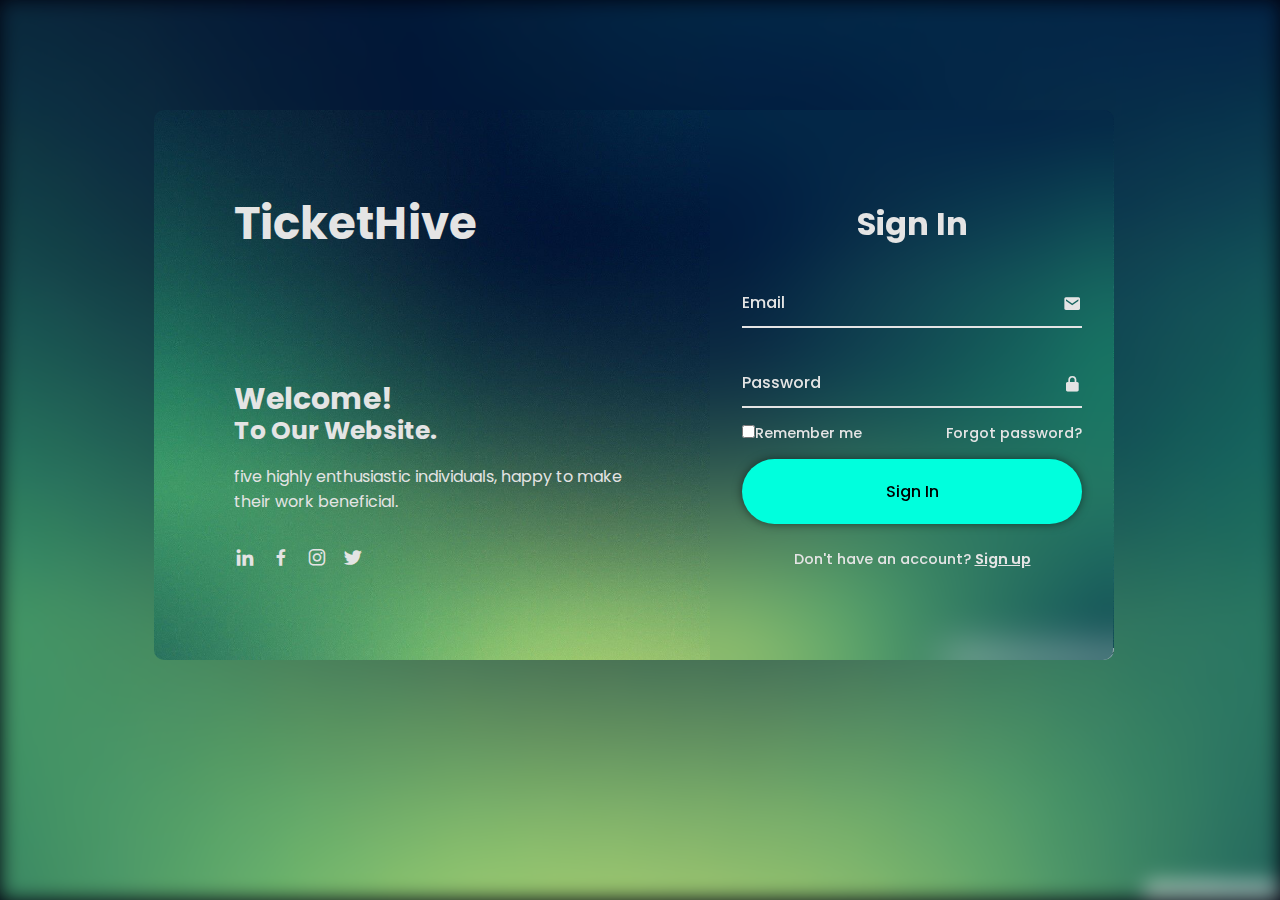
<file: mainpage/login_signup_page/index.html>
<!DOCTYPE html>
<html lang="en">
  <head>
    <meta charset="UTF-8" />
    <meta http-equiv="X-UA-Compatible" content="IE=edge" />
    <meta name="viewport" content="width=device-width, initial-scale=1.0" />

    <link
      href="https://fonts.googleapis.com/css?family=Poppins:300,400,500,600&display=swap"
      rel="stylesheet"
    />
    <link
      href="https://unpkg.com/boxicons@2.1.4/css/boxicons.min.css"
      rel="stylesheet"
    />
    <link rel="stylesheet" href="style.css" />

    <!-- <script
      defer
      src="https://unpkg.com/boxicons@2.1.4/dist/boxicons.js"
    ></script> -->
    <script defer src="script.js"></script>
    <title>TicketHive</title>
  </head>
  <body>
    <div class="background"></div>

    <div class="container">
      <!-- content container -->

      <div class="content">
        <a href="../mainpage/index.html"> <h2 class="logo">TicketHive</h2></a>
        <div class="text-sci">
          <h2>Welcome! <br /><span>To Our Website.</span></h2>
          <p>
            five highly enthusiastic individuals, happy to make their work
            beneficial.
          </p>

          <div class="social-icons">
            <a href="#"><i class="bx bxl-linkedin"></i></a>
            <a href="#"><i class="bx bxl-facebook"></i></a>
            <a href="#"><i class="bx bxl-instagram"></i></a>
            <a href="#"><i class="bx bxl-twitter"></i></a>
          </div>
        </div>
      </div>

      <div class="logreg-box">
        <!-- Login container -->

        <div class="form-box login">
          <form action="#">
            <h2>Sign In</h2>
            <div class="input-box">
              <span class="icon"><i class="bx bxs-envelope"></i></span>
              <input type="email" name="email" required />
              <label>Email</label>
            </div>
            <div class="input-box">
              <span class="icon"><i class="bx bxs-lock-alt"></i></span>
              <input type="password" name="password" required />
              <label>Password</label>
            </div>
            <div class="remember-forgot">
              <label
                ><input type="checkbox" name="remember" />Remember me</label
              >
              <a href="#">Forgot password?</a>
            </div>

            <button type="submit" name="signin" class="btn">Sign In</button>

            <div class="login-register">
              <p>
                Don't have an account?
                <a href="#" class="register-link">Sign up</a>
              </p>
            </div>
          </form>
        </div>

        <!-- Register container -->

        <div class="form-box register">
          <form action="#">
            <h2>Sign Up</h2>
            <div class="input-box">
              <span class="icon"><i class="bx bxs-user"></i></span>
              <input type="text" name="username" required />
              <label>Username</label>
            </div>
            <div class="input-box">
              <span class="icon"><i class="bx bxs-envelope"></i></span>
              <input type="email" name="email" required />
              <label>Email</label>
            </div>
            <div class="input-box">
              <span class="icon"><i class="bx bxs-lock-alt"></i></span>
              <input type="password" name="password" required />
              <label>Password</label>
            </div>
            <div class="remember-forgot">
              <label
                ><input type="checkbox" name="remember" /> I Agree to
                Terms&Policy</label
              >
              <!-- <a href="#">Forgot password?</a> -->
            </div>

            <button type="submit" name="signup" class="btn">Sign Up</button>

            <div class="login-register">
              <p>
                Already have an account?
                <a href="#" class="login-link">Sign in</a>
              </p>
            </div>
          </form>
        </div>
      </div>
    </div>
  </body>
</html>
</file>
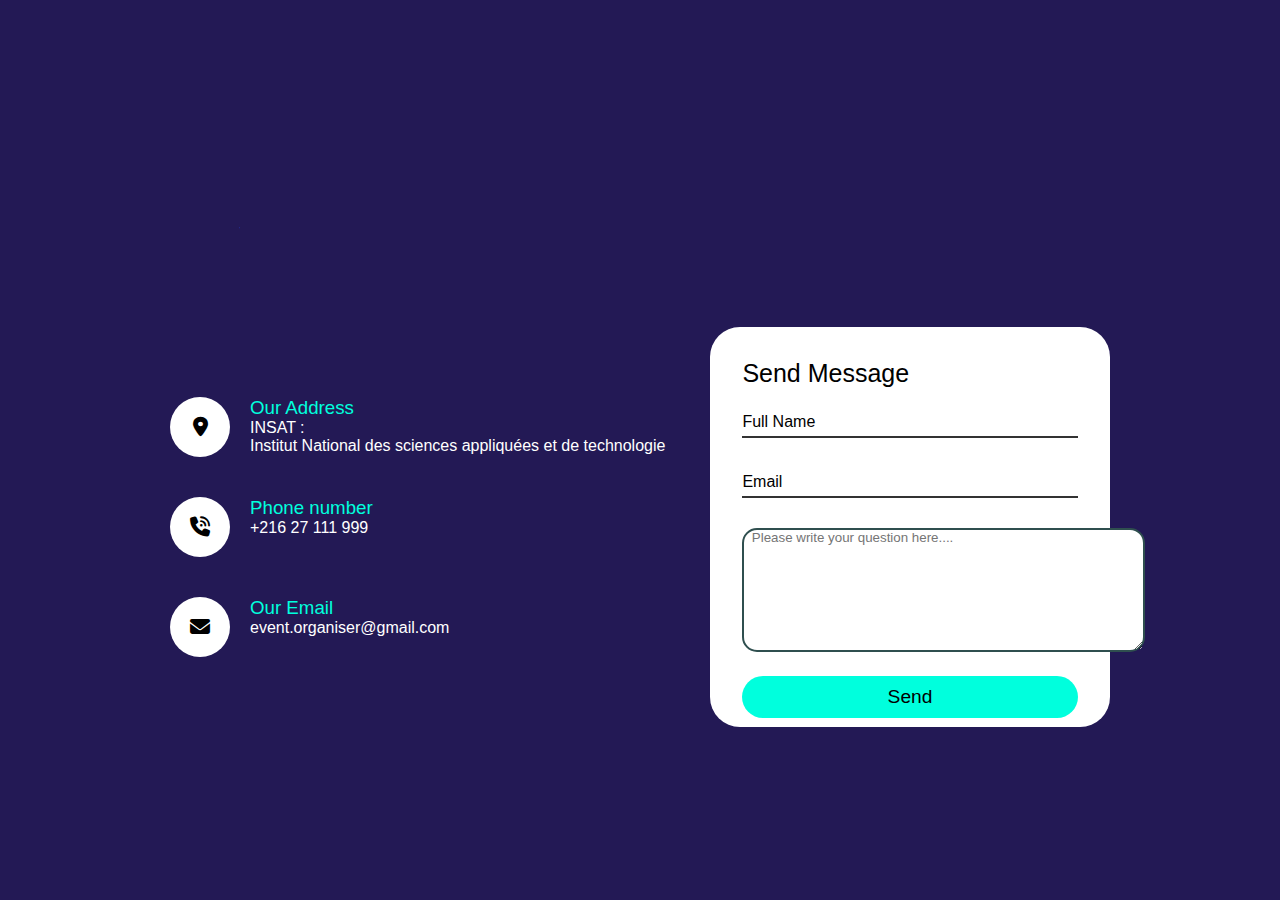
<file: contact/contact.html>
<!DOCTYPE html>
<html lang="en">
<head>
    <meta charset="UTF-8">
    <meta http-equiv="X-UA-Compatible" content="IE=edge">
    <meta name="viewport" content="width=device-width, initial-scale=1.0">
    <link rel="stylesheet" href="https://cdnjs.cloudflare.com/ajax/libs/font-awesome/6.4.0/css/all.min.css">
    <link rel="stylesheet" href="contact.css">
    <title>Contact Us</title>
</head>
<body>
    <section class="contact">
        <div class="content">
            <h2>Contact Us</h2>
            <p>Welcome to our Contact Us page! Here, you can easily get in 
               touch with us for any inquiries, feedback, or complaints. We 
               are committed to providing you with the best possible customer
               service, and we value your opinions and suggestions. Please feel 
               free to fill out the contact form or reach out to us directly via 
               email or phone. We are always here to help and look forward to 
               hearing from you!
            </p>
        </div>
        <div class="container">
            <div class="contactInfo">
                <div class="box">
                    <div class="icon"><i class="fa-solid fa-location-dot"></i></div>
                    <div class="text">
                        <h3>Our Address</h3>
                        <p>INSAT : <br> Institut National des sciences appliquées et de technologie</p>
                    </div>
                </div>
                <div class="box">
                    <div class="icon"><i class="fa-solid fa-phone-volume"></i></div>
                    <div class="text">
                        <h3>Phone number</h3>
                        <p>+216 27 111 999</p>
                    </div>
                </div>
                <div class="box">
                    <div class="icon"><i class="fa-solid fa-envelope"></i></div>
                    <div class="text">
                        <h3>Our Email</h3>
                        <p>event.organiser@gmail.com </p>
                    </div>
                </div>
            </div>

            <div class="contactForm">
                <form>
                    <h2>Send Message</h2>
                    <div class="inputBox">
                        <input type="text" name="" required="required">
                        <span>Full Name </span>
                    </div>
                    <div class="inputBox">
                        <input type="text" name="" required="required">
                        <span>Email </span>
                    </div>
                    <div class="inputBox">
                        <textarea name="textarea"
                        rows="8" cols="48"
                        placeholder="  Please write your question here...."></textarea>
                       <!-- <span>Type your Message : </span> -->
                    </div>
                    <div class="inputBox">
                        <input type="submit" name="" value="Send">
                    </div>
                </form>
            </div> 
        </div>
    </section>
    
</body>
</html>
</file>
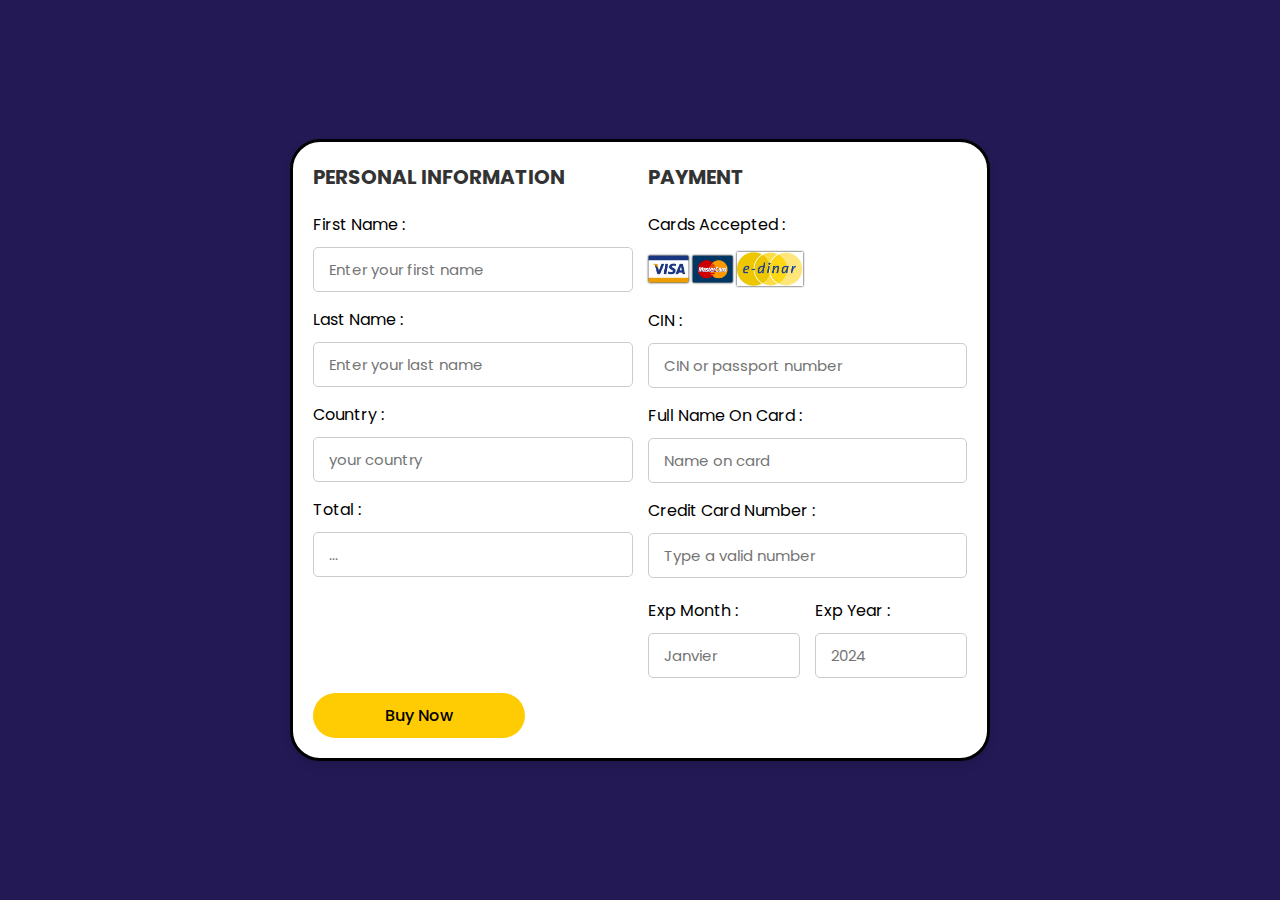
<file: payment/payment.html>
<!DOCTYPE html>
<html lang="en">
<head>
    <meta charset="UTF-8">
    <meta http-equiv="X-UA-Compatible" content="IE=edge">
    <meta name="viewport" content="width=device-width, initial-scale=1.0">
    <link rel="stylesheet" href="payment.css">
    
</head>


<body>

<div class="big-container">
    
    <div class="container">
        <form action="">
            <div class="row">
                <div class="col">
                    <h3 class="title">Personal information</h3>
                    <div class="inputBox">
                        <span>First name :</span>
                        <input type="text" placeholder="Enter your first name">
                    </div>
                    <div class="inputBox">
                        <span>Last name :</span>
                        <input type="text" placeholder="Enter your last name">
                    </div>
                    <div class="inputBox">
                        <span>Country :</span>
                        <input type="text" placeholder="your country">
                    </div>
                    
                    <div class="inputBox">
                        <span>Total :</span>
                        <input type="number" placeholder="..."> 
                    </div>
                    
                </div>

                <div class="col">

                    <h3 class="title">payment</h3>

                    <div class="inputBox">
                        <span>cards accepted :</span>
                        <!-- <img src="card_img.png" alt=""> -->
                        <div class="credit-cards" style="text-align: left ; width: 100%">
                            <img height="40" src="cards.png"/>
                            <img height="40" src="E-Dinar (1).png"/>
                        </div>
                    </div>
                    <div class="inputBox">
                        <span> CIN :</span>
                        <input type="text" placeholder="CIN or passport number">
                    </div>
                    <div class="inputBox">
                        <span>Full Name on card :</span>
                        <input type="text" placeholder="Name on card">
                    </div>
                    <div class="inputBox">
                        <span>credit card number :</span>
                        <input type="number" placeholder="Type a valid number">
                    </div>

                    <div class="flex">
                        <div class="inputBox">
                            <span>exp month :</span>
                            <input type="text" placeholder="Janvier">
                        </div>
                        <div class="inputBox">
                            <span>exp year :</span>
                            <input type="number" placeholder="2024">
                        </div>
                    </div>

                </div>
            </div>
            <input type="submit" value="Buy Now" class="submit">
        </form>
    </div>
</div>           
</body>
</html>
</file>
<file: mainpage/login_signup_page/style.css>
* {
  margin: 0;
  padding: 0;
  box-sizing: border-box;
  font-family: "Poppins", sans-serif;
}

body {
  background: #020410;
}

.background {
  width: 100%;
  height: 100vh;
  background: url("pics/background.jpg") no-repeat;
  background-size: cover;
  background-position: center;
  filter: blur(10px);
}

/*LOGIN PAGE CONTAINER*/
.container {
  position: absolute;
  width: 75%;
  top: 10%;
  left: 12%;
  transform: translate(-50, -50);
  height: 550px;
  background: url("pics/background.jpg") no-repeat;
  background-size: cover;
  background-position: center;
  border-radius: 10px;
  margin-top: 20px;
}

/*content to the left of the sign up*/
.container .content {
  position: absolute;
  top: 0;
  left: 0;
  width: 58%;
  height: 100%;
  background: transparent;
  padding: 80px;
  /* color: #00ffdd; */
  color: #e4e4e4;
  display: flex;
  justify-content: space-between;
  flex-direction: column;
}

/*LEFT*/
.content a {
  font-size: 30px;
  color: #e4e4e4;
  text-decoration: none;
}

.text-sci h2 {
  font-size: 30px;
  line-height: 1;
}

.text-sci h2 span {
  font-size: 25px;
}

.text-sci p {
  font-size: 16px;
  margin: 20px 0;
}

.social-icons a i {
  font-size: 22px;
  color: #e4e4e4;
  margin-right: 10px;
  transition: 0.5s ease;
}

.social-icons a:hover i {
  transform: scale(1.2);
}

/*RIGHT*/
/*Registration and signing up*/
.container .logreg-box {
  position: absolute;
  top: 0;
  right: 0;
  width: 42%;
  height: 100%;
  /* background: red; */
  overflow: hidden;
}

.logreg-box .form-box {
  position: absolute;
  display: flex;
  justify-content: center;
  align-items: center;
  width: 100%;
  height: 100%;
  background: transparent;
  backdrop-filter: blur(20px);
  border-top-right-radius: 10px;
  border-bottom-right-radius: 10px;
  color: #e4e4e4;
}

.logreg-box .form-box.login {
  transform: translateX(0);
  transition: all 0.3s ease;
  transition-delay: 0.7s;
}

.logreg-box.active .form-box.login {
  transform: translateX(430px);
  transition-delay: 0s;
}

.logreg-box .form-box.register {
  transform: translateX(430px);
  transition: all 0.3s ease;
  transition-delay: 0.7s;
}

.logreg-box.active .form-box.register {
  transform: translateX(0);
  transition: all 0.3s;
}

/* .hidden {
  visibility: hidden;

} */

.form-box h2 {
  font-size: 32px;
  text-align: center;
}

.form-box .input-box {
  position: relative;
  width: 340px;
  height: 50px;
  border-bottom: 2px solid #e4e4e4;
  margin: 30px 0;
}

.input-box input {
  width: 100%;
  height: 100%;
  background: transparent;
  border: none;
  outline: none;
  font-size: 16px;
  color: #e4e4e4;
  font-weight: 500;
  padding-right: 28px;
}

.input-box label {
  position: absolute;
  top: 50%;
  left: 0;
  transform: translateY(-50%);
  font-size: 16px;
  font-weight: 500;
  pointer-events: none;
  transition: 0.5s ease;
}

.input-box input:focus ~ label,
.input-box input:valid ~ label {
  top: -5px;
}

.input-box .icon {
  position: absolute;
  top: 13px;
  right: 0;
  font-size: 19px;
}

.form-box .remember-forgot {
  font-size: 14.5px;
  font-weight: 500;
  margin: -15px 0 15px;
  display: flex;
  justify-content: space-between;
}

.remember-forgot label input {
  accent-color: #e4e4e4;
  margin-right: none;
}

.remember-forgot a {
  color: #e4e4e4;
  text-decoration: none;
}

.remember-forgot a:hover {
  text-decoration: underline;
}

/* SIGN UP LOGIN BUTTON*/
.btn {
  width: 100%;
  display: inline-block;
  background-color: #00ffdd;
  font-size: 16px;
  font-family: inherit;
  font-weight: 500;
  border: none;
  outline: none;
  padding: 1.25rem 4.5rem;
  border-radius: 10rem;
  cursor: pointer;
  box-shadow: 0 0 10px rgba(0, 0, 0, 0.5);
  transition: all 0.3s;
}

.btn:hover {
  background-color: #89c4a3;
}

.form-box .login-register {
  font-size: 14.5px;
  font-weight: 500;
  text-align: center;
  margin-top: 25px;
}

.login-register p a {
  color: #e4e4e4;
  font-weight: 600;
  text-decoration: none;
}

.login-register p a {
  text-decoration: underline;
}

@media all and (max-width: 1110px) {
  .container .content {
    visibility: hidden;
    width: 0%;
  }
  .container .logreg-box {
    width: 100%;
  }
}
</file>
<file: contact/contact.css>
*
{
    margin: 0;
    padding: 0;
    box-sizing: border-box;
    font-family: 'Poppins', sans-serif;

}

.contact
{
    position: relative ;
    min-height: 100vh ;
    padding: 50px 100px ;
    display: flex;
    justify-content: center;
    align-items: center;
    flex-direction: column;
    background-color: #231955;
    background-size: cover;
}

.contact .content
{
    max-width: 800px;
    text-align: center;   
}

.contact .content h2 
{
    position: relative;
    font-size: 36px;
    font-weight: 500;
    color: #fff ;
}

.contact .content h2::before{
    content:'';
    position: absolute;
    top: 0;
    right: 0;
    width: 100%;
    height: 100%;
    background: #231955;
    animation: showRight 4s ease forwards;
    animation-delay: 1s;
    }

.contact .content p 
{
    position: relative;
    margin-top: 10px;
    text-align: left;
    font-weight: 300;
    color: #fff;
}

.contact .content P::before{
    content:'';
    position: absolute;
    top: 0;
    right: 0;
    width: 100%;
    height: 100%;
    background: #231955;
    animation: showRight 4s ease forwards;
    animation-delay: 3s;
    }


.container
{
    width: 100%;
    display: flex;
    justify-content: center;
    align-items: center;
    margin-top: 30px;
}

.container .contactInfo
{
    width: 50%;
    display: flex;
    flex-direction: column;
}

.container .contactInfo .box
{
    position: relative ;
    padding: 20px 0;
    display: flex;
}

.container .contactInfo .box .icon
{
    min-width: 60px;
    height: 60px;
    background: #fff;
    display: flex;
    justify-content: center;
    align-items: center;
    border-radius: 50%;
    font-size: 20px;
}

.container .contactInfo .box .text
{
    display: flex;
    margin-left: 20px;
    font-size: 16px;
    color: #fff;
    flex-direction: column;
    font-weight: 300;
}

.container .contactInfo .box .text h3
{
    font-weight: 500;
    color: #00ffdd ;
}

.contactForm
{
    width: 400px;
    height: 420px;
    height: 400px;

    padding: 3%; 
    border-radius: 30px;
    background: #fff;
}

.contactForm h2
{
    font-size: 25px;
    font-weight: 500;   
}

.contactForm .inputBox
{
    position: relative;
    width: 100%;
    margin-top: 10px;
}

.contactForm .inputBox input
{
    width: 100%;
    padding: 5px 0;
    font-size: 16px;
    margin: 10px 0;
    border: none;
    border-bottom: 2px solid #333;
    outline: none;
    resize: none;
}

.contactForm .inputBox span
{
    position: absolute;
    left: 0;
    padding: 5px 0;
    font-size: 16px;
    margin: 10px 0;
    pointer-events: none;
}

.contactForm .inputBox input:focus ~ span,
.contactForm .inputBox input:valid ~ span
{
    font-size: 12px;
    transform : translateY(-20px);
}

/*.contactForm .inputBox input[type="submit"]
{
    width: 100px;
    background: #00bcd4;
    color: #fff;
    border: none;
    padding: 10px;
}*/

.contactForm .inputBox textarea
{
    margin-top: 10px;
    border-radius: 15px;
    border-width: 2px;
    border-color: darkslategrey;
}




:root {
    --color-primary: #00ffdd;
    --color-secondary: #ffcb03;
    --color-tertiary: #ff585f;
    --color-primary-darker: #89c4a3;
    --color-secondary-darker: #ffbb00;
    --color-tertiary-darker: #fd424b;
    --color-primary-opacity: #5ec5763a;
    --color-secondary-opacity: #ffcd0331;
    --color-tertiary-opacity: #ff58602d;
    --gradient-primary: linear-gradient(to top left, #39b385, #00ffdd);
    --gradient-secondary: linear-gradient(to top left, #ffb003, #ffcb03);
  }


  .contactForm .inputBox input[type="submit"] {
    display: inline-block;
    background-color: var(--color-primary);
    font-size: 1.2em;
    font-family: inherit;
    font-weight: 50; 
    border: none;
    padding: 0.6rem 1.5rem;
    border-radius: 3rem;
    cursor: pointer;
    transition: all 0.3s;
  }
  
  .contactForm .inputBox input[type="submit"]:hover {
    background-color: var(--color-primary-darker);
  }
  
  .contactForm .inputBox input[type="submit"]--text {
    display: inline-block;
    background: none;
    font-size: 0.7rem;
    font-family: inherit;
    font-weight: 200;
    color: var(--color-primary);
    border: none;
    border-bottom: 1px solid currentColor;
    padding-bottom: 2px;
    cursor: pointer;
    transition: all 0.3s;
  }
  
  @keyframes showRight {
    100%{
        width: 0;
    }
    
}
</file>
<file: payment/payment.css>
@import url('https://fonts.googleapis.com/css2?family=Poppins:wght@100;300;400;500;600&display=swap');

*{
  font-family: "Poppins", sans-serif;
  margin:0; padding:0;
  box-sizing: border-box;
  outline: none; border:none;
  text-transform: capitalize;
  transition: all .2s linear;
}

.big-container{
    display: flex;
    flex-direction: column;
}

.container0{
    display: flex ;
    justify-content: space-around;
    background-color: #231955 ;
}



/* pour la partie du checkout form */
.container{
  display: flex;
  flex-direction: column ;
  justify-content: center;
  align-items: center;
  padding:25px;
  min-height: 100vh;
  /*max-height: 70vh;*/
  background:  #231955 ;
 
}

.container form{
  padding:20px;
  width:700px;
  background: #fff;
  box-shadow: 0 5px 10px rgba(0,0,0,.1);
  border: 3px solid black;
  border-radius: 30px;
}

.container form .row{
  display: flex;
  flex-wrap: wrap;
  gap:15px;
}

.container form .row .col{
  flex:1 1 250px;
}

.container form .row .col .title{
  font-size: 20px;
  color:#333;
  padding-bottom: 5px;
  text-transform: uppercase;
}

.container form .row .col .inputBox{
  margin:15px 0;
}

.container form .row .col .inputBox span{
  margin-bottom: 10px;
  display: block;
}

.container form .row .col .inputBox input{
  width: 100%;
  border:1px solid #ccc;
  padding:10px 15px;
  font-size: 15px;
  text-transform: none;
  border-radius: 5px ;
}

.container form .row .col .inputBox input:focus{
  border:1px solid #000;
}

.container form .row .col .flex{
  display: flex;
  gap:15px;
}

.container form .row .col .flex .inputBox{
  margin-top: 5px;
}

.container form .row .col .inputBox img{
  height: 34px;
  margin-top: 5px;
  filter: drop-shadow(0 0 1px #000);
}
/*
.container form .submit{
  width: 40%;
  padding:12px;
  font-size: 17px;
  background: #BDB76B;
  color:#fff;
  margin-top: 5px;
  cursor: pointer;
  border-radius: 20px;
}

.container form .submit:hover{
  background: #BDB76B;
}

*/

:root {
  --color-primary: #00ffdd;
  --color-secondary: #ffcb03;
  --color-tertiary: #ff585f;
  --color-primary-darker: #89c4a3;
  --color-secondary-darker: #ffbb00;
  --color-tertiary-darker: #fd424b;
  --color-primary-opacity: #5ec5763a;
  --color-secondary-opacity: #ffcd0331;
  --color-tertiary-opacity: #ff58602d;
  --gradient-primary: linear-gradient(to top left, #39b385, #00ffdd);
  --gradient-secondary: linear-gradient(to top left, #ffb003, #ffcb03);
}

.container form .submit {
  display: inline-block;
  background-color: var(--color-secondary);
  font-size: 1rem;
  font-family: inherit;
  font-weight: 500;
  border: none;
  padding: 0.6rem 4.5rem;
  border-radius: 10rem;
  cursor: pointer;
  transition: all 0.3s;
}

.container form .submit:hover {
  background-color: var(--color-secondary-darker);
}

.container form .submit--text {
  display: inline-block;
  background: none;
  font-size: 1.7rem;
  font-family: inherit;
  font-weight: 500;
  color: var(--color-secondary-opacity);
  border: none;
  border-bottom: 1px solid currentColor;
  padding-bottom: 2px;
  cursor: pointer;
  transition: all 0.3s;
}
</file>
